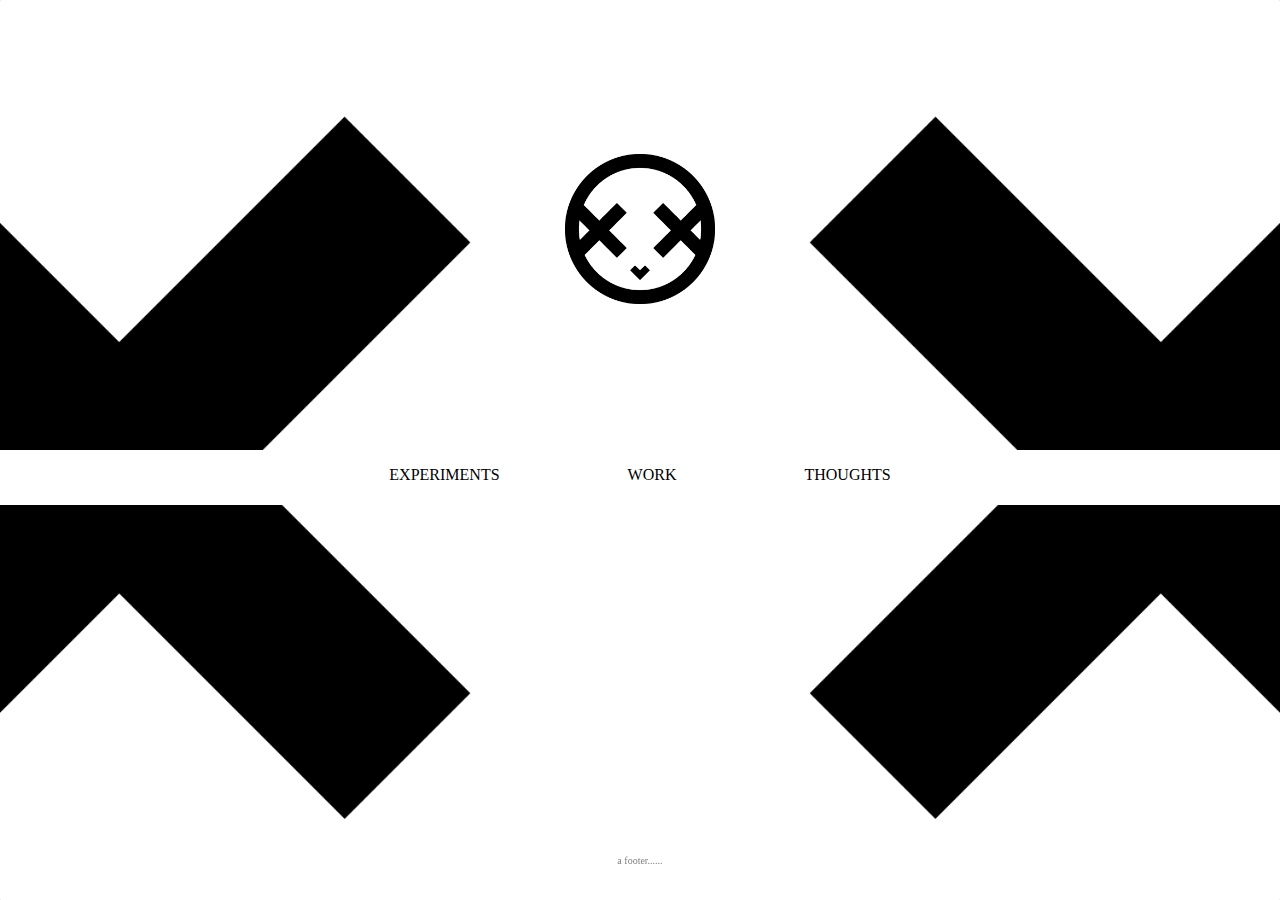
<file: index.html>
<!DOCTYPE html>
<html>
<head>
	<title>Nicole Amidon</title>
	<link rel="stylesheet" type="text/css" href="style.css">
</head>
<body>

	<div class="container">
		<img src="assets/little_dude_icon_4.png" class="dudeIcon">
		<div class = "navbar center">
			<ul>
				<li><a href="experiments.html">EXPERIMENTS</a></li>
				<li><a href="work.html">WORK</a></li>
				<li><a href="thoughts.html">THOUGHTS</a></li>
			</ul>
		</div>
	</div>

	<footer>a footer......</footer>
</body>
</html>
</file>
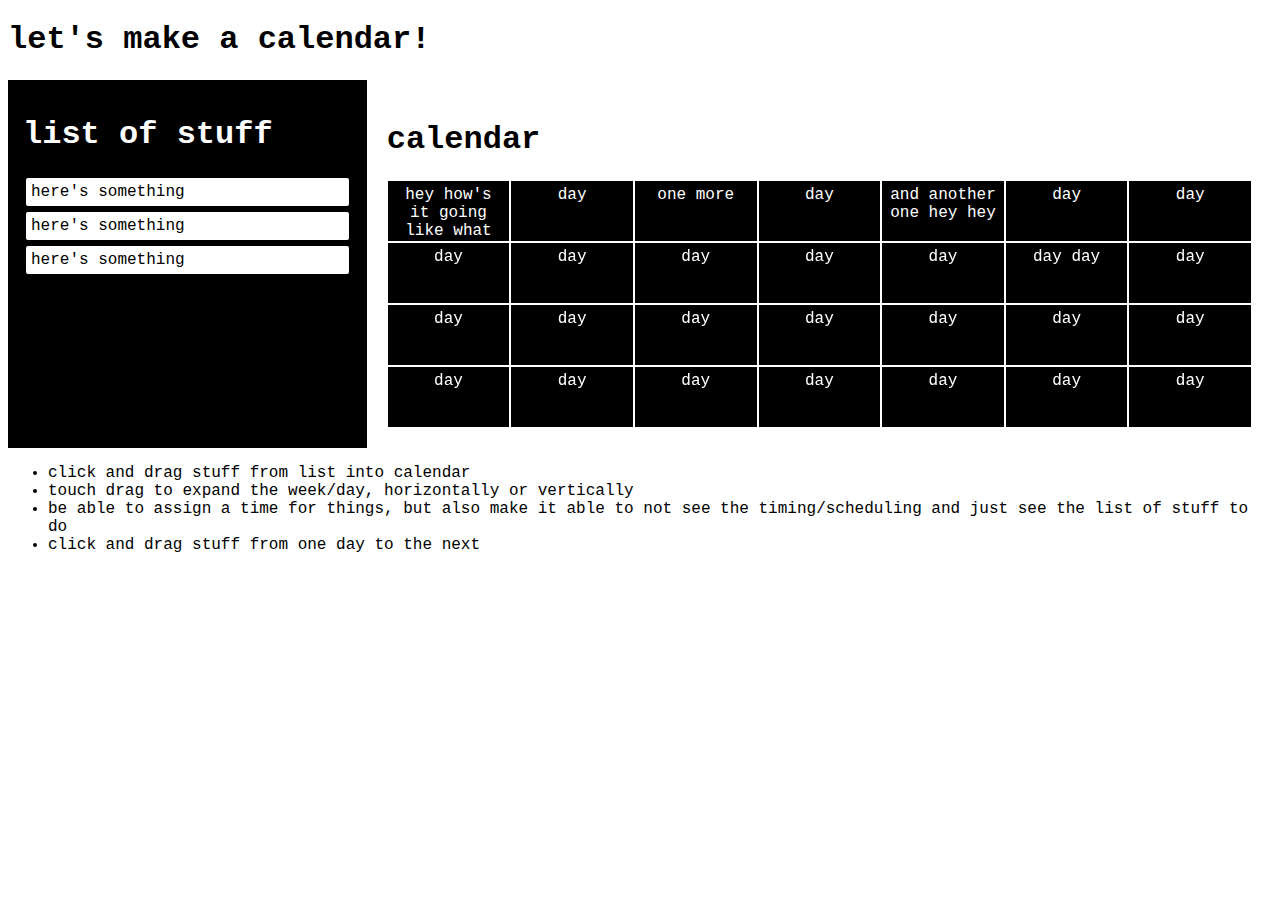
<file: calendar.html>
<!DOCTYPE html>
<html>
<head>
	<title>calendar</title>
	<link rel="stylesheet" type="text/css" href="css/calendar.css">
</head>
<body>
	<h1>let's make a calendar!</h1>

	<div class="container">

		<div class="toDoList">

			<h1>list of stuff</h1>
			<div class="listItem">here's something</div>
			<div class="listItem">here's something</div>
			<div class="listItem">here's something</div>

		</div>

		<div class="calendarBox">

			<h1>calendar</h1>

			<div class="week">
				<div class="day mon w1"> 
					hey how's it going like what damn here we are ooooookay
				</div>
				<div class="day tues w1">day</div>
				<div class="day wed w1">one more</div>
				<div class="day thur w1">day</div>
				<div class="day fri w1">and another one hey hey</div>
				<div class="day sat w1">day</div>
				<div class="day sun w1">day</div>
			</div>

			<div class="week">
				<div class="day mon w2">day</div>
				<div class="day tues w2">day</div>
				<div class="day wed w2">day</div>
				<div class="day thur w2">day</div>
				<div class="day fri w2">day</div>
				<div class="day sat w2">day day </div>
				<div class="day sun w2">day</div>
			</div>

			<div class="week">
				<div class="day mon w3">day</div>
				<div class="day tues w3">day</div>
				<div class="day wed w3">day</div>
				<div class="day thur w3">day</div>
				<div class="day fri w3">day</div>
				<div class="day sat w3">day</div>
				<div class="day sun w3">day</div>
			</div>

			<div class="week">
				<div class="day mon w4">day</div>
				<div class="day tues w4">day</div>
				<div class="day wed w4">day</div>
				<div class="day thur w4">day</div>
				<div class="day fri w4">day</div>
				<div class="day sat w4">day</div>
				<div class="day sun w4">day</div>
			</div>




		</div>

	</div>

	<div>
		<ul>
			<li>click and drag stuff from list into calendar</li>
			<li>touch drag to expand the week/day, horizontally or vertically</li>
			<li>be able to assign a time for things, but also make it able to not see the timing/scheduling and just see the list of stuff to do</li>
			<li>click and drag stuff from one day to the next</li>
		</ul>

	</div>

	<script type="text/javascript" src="js/calendar.js"></script>
</body>
</html>
</file>
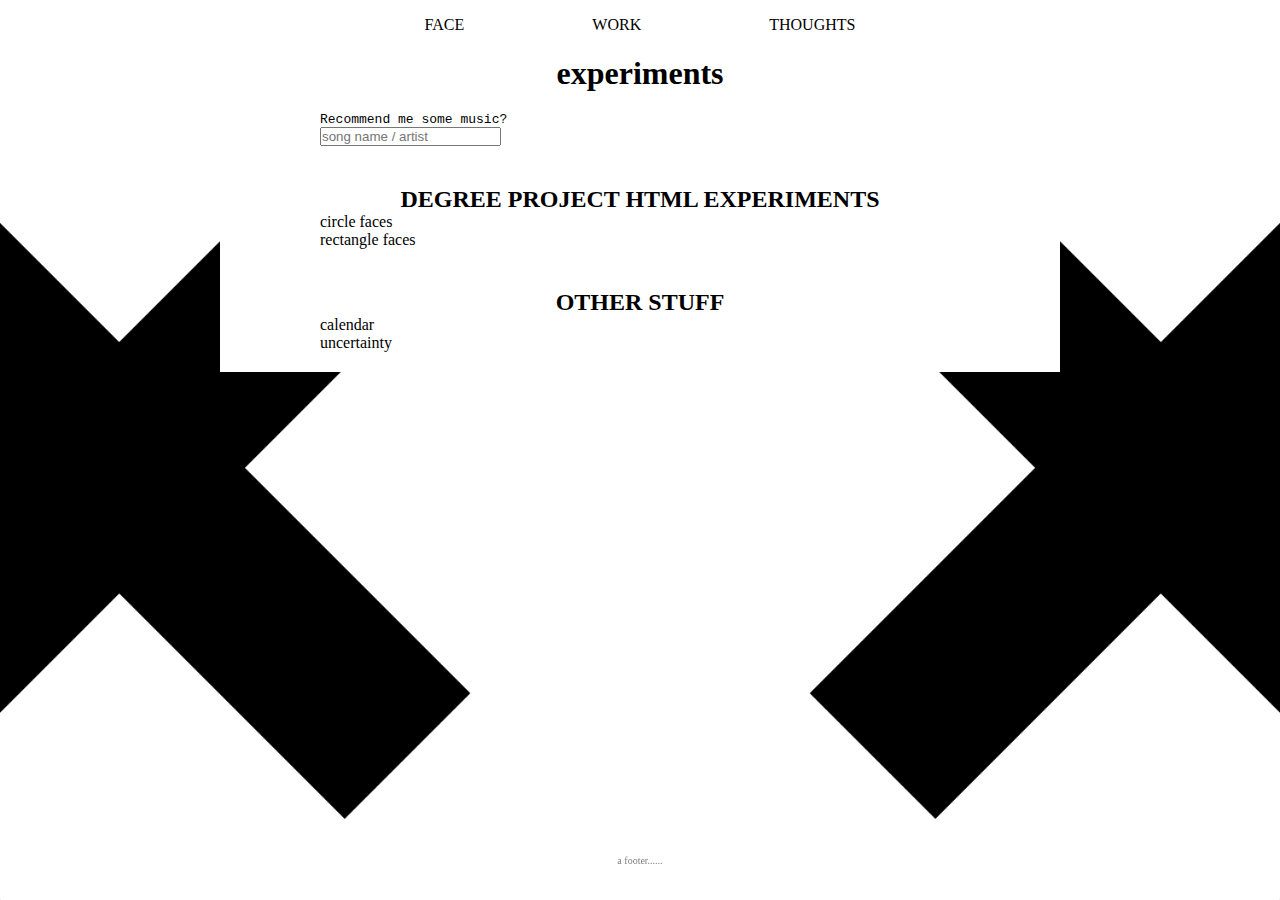
<file: experiments.html>
<!DOCTYPE html>
<html>
<head>
	<title>experiments</title>
	<link rel="stylesheet" type="text/css" href="style.css">
</head>
<body>

	<div class="container">
		<div class = "navbar">
			<ul>
				<li><a href="index.html">FACE</a></li>
				<li><a href="work.html">WORK</a></li>
				<li><a href="thoughts.html">THOUGHTS</a></li>
			</ul>
		</div>

		<h1>experiments</h1>

		<div class="thoughtEntry">
			<p>Recommend me some music?</p>
			<input placeholder="song name / artist">
		</div>

		<div class="thoughtEntry">
			<h2>DEGREE PROJECT HTML EXPERIMENTS</h2>
			<a href="experiment_faces/faces.html">circle faces</a><br>
			<a href="experiment_faces/faces1.html">rectangle faces</a>
		</div>

		<div class="thoughtEntry">
			<h2>OTHER STUFF</h2>
			<a href="calendar.html">calendar</a><br>
			<a href="uncertainty.html">uncertainty</a><br>
		</div>


	</div>

	<footer>a footer......</footer>
</body>
</html>
</file>
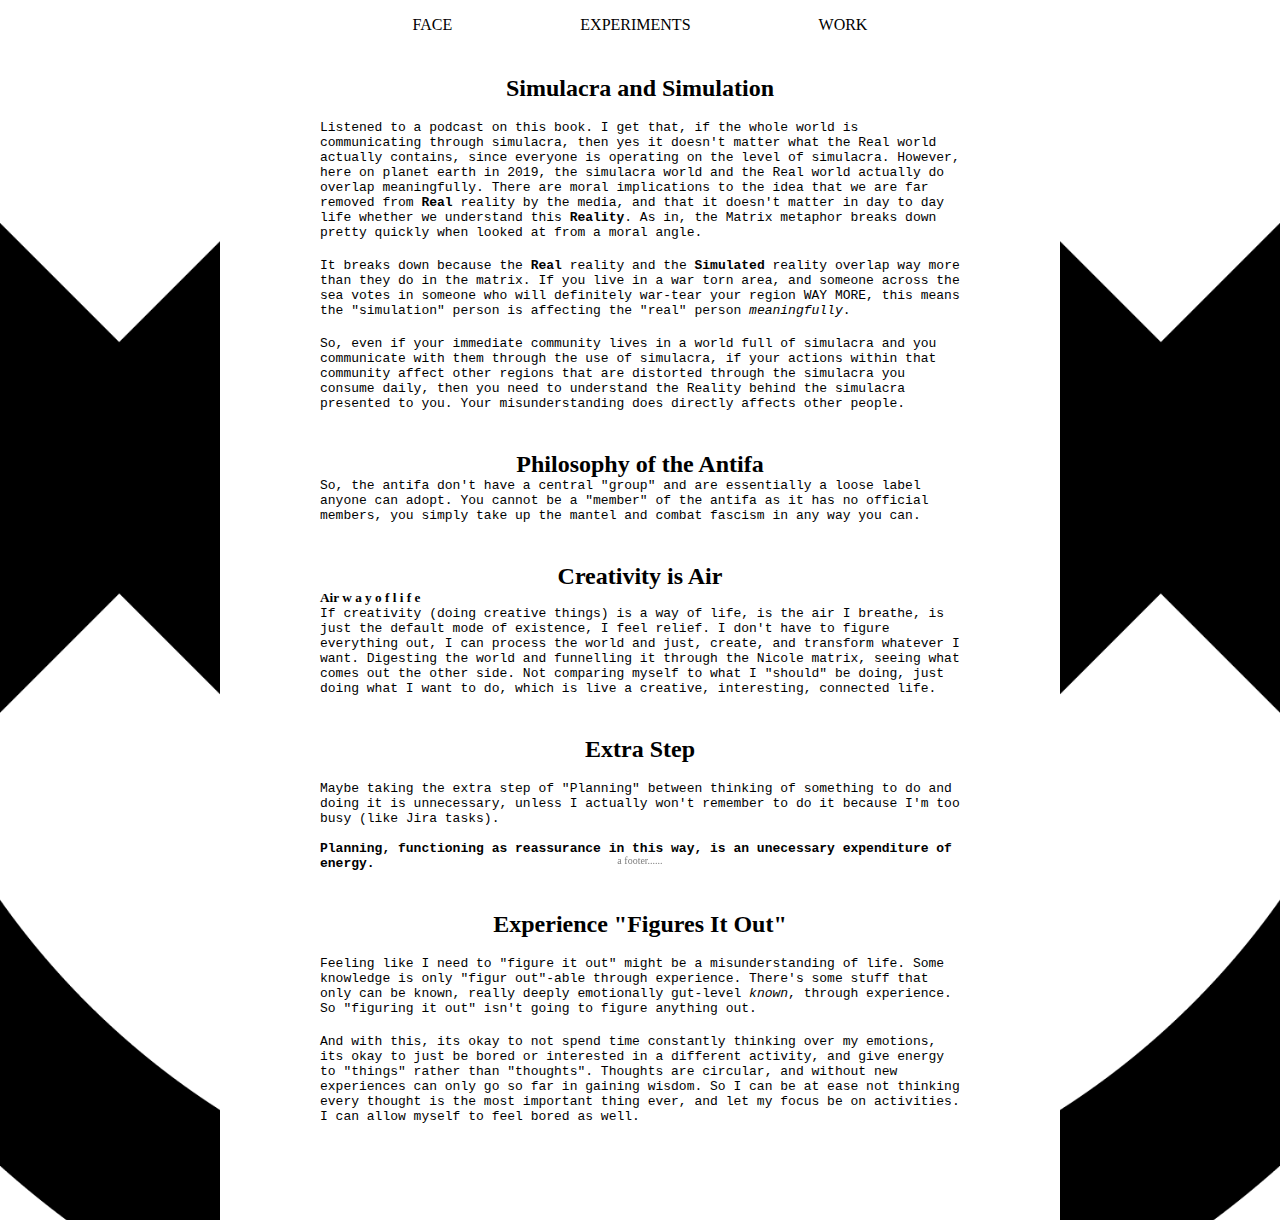
<file: thoughts.html>
<!DOCTYPE html>
<html>
<head>
	<title>thoughts</title>
	<link rel="stylesheet" type="text/css" href="style.css">	
</head>
<body>
	<div class="container">
		<div class = "navbar">
			<ul>
				<li><a href="index.html">FACE</a></li>
				<li><a href="experiments.html">EXPERIMENTS</a></li>
				<li><a href="work.html">WORK</a></li>
			</ul>
		</div>

		<div class="thoughtEntry">
			<h2>Simulacra and Simulation</h2>
			<br>
			<p>
				Listened to a <a href="https://www.youtube.com/watch?v=RCgoKIT0Ufc">podcast</a> on this <a href="https://en.wikipedia.org/wiki/Simulacra_and_Simulation">book</a>.  I get that, if the whole world is communicating through simulacra, then yes it doesn't matter what the Real world actually contains, since everyone is operating on the level of simulacra.  However, here on planet earth in 2019, the simulacra world and the Real world actually do overlap meaningfully.  There are moral implications to the idea that we are far removed from <b>Real</b> reality by the media, and that it doesn't matter in day to day life whether we understand this <b>Reality</b>.  As in, the Matrix metaphor breaks down pretty quickly when looked at from a moral angle.
			</p>
			<br>			
			<p>
				It breaks down because the <b>Real</b> reality and the <b>Simulated</b> reality overlap way more than they do in the matrix.  If you live in a war torn area, and someone across the sea votes in someone who will definitely war-tear your region WAY MORE, this means the "simulation" person is affecting the "real" person <i>meaningfully</i>.  
			</p>
			<br>
			<p>
				So, even if your immediate community lives in a world full of simulacra and you communicate with them through the use of simulacra, if your actions within that community affect other regions that are distorted through the simulacra you consume daily, then you need to understand the Reality behind the simulacra presented to you.  Your misunderstanding does directly affects other people.
			</p>
		</div>

		<div class="thoughtEntry">
			<h2>Philosophy of the Antifa</h2>

			<p>So, the antifa don't have a central "group" and are essentially a loose label anyone can adopt.  You cannot be a "member" of the antifa as it has no official members, you simply take up the mantel and combat fascism in any way you can.<p>

		</div>
		<div class="thoughtEntry">
			<h2>Creativity is Air</h2>

			<h5>Air w a y o f l i f e</h5>
			<p>If creativity (doing creative things) is a way of life, is the air I breathe, is just the default mode of existence, I feel relief.  I don't have to figure everything out, I can process the world and just, create, and transform whatever I want.  Digesting the world and funnelling it through the Nicole matrix, seeing what comes out the other side.  Not comparing myself to what I "should" be doing, just doing what I want to do, which is live a creative, interesting, connected life.<p>

		</div>
		<div class="thoughtEntry">
			<h2>Extra Step</h2>
			<br>
			<p>Maybe taking the extra step of "Planning" between thinking of something to do and doing it is unnecessary, unless I actually won't remember to do it because I'm too busy (like Jira tasks).<p>
			<br>
			<p><b>Planning, functioning as reassurance in this way, is an unecessary expenditure of energy.</b></p>
		</div>
		<div class="thoughtEntry">
			<h2>Experience "Figures It Out"</h2>
			<br>
			<p>Feeling like I need to "figure it out" might be a misunderstanding of life.  Some knowledge is only "figur out"-able through experience.  There's some stuff that only can be known, really deeply emotionally gut-level <i>known</i>, through experience.  So "figuring it out" isn't going to figure anything out.</p>
			<br>
			<p>And with this, its okay to not spend time constantly thinking over my emotions, its okay to just be bored or interested in a different activity, and give energy to "things" rather than "thoughts".  Thoughts are circular, and without new experiences can only go so far in gaining wisdom.  So I can be at ease not thinking every thought is the most important thing ever, and let my focus be on activities.  I can allow myself to feel bored as well.</p>
			
		</div>

		<div class="thoughtEntry">
			<br>
			<br>
		</div>
	</div>


	<footer>a footer......</footer>
</body>
</html>
</file>
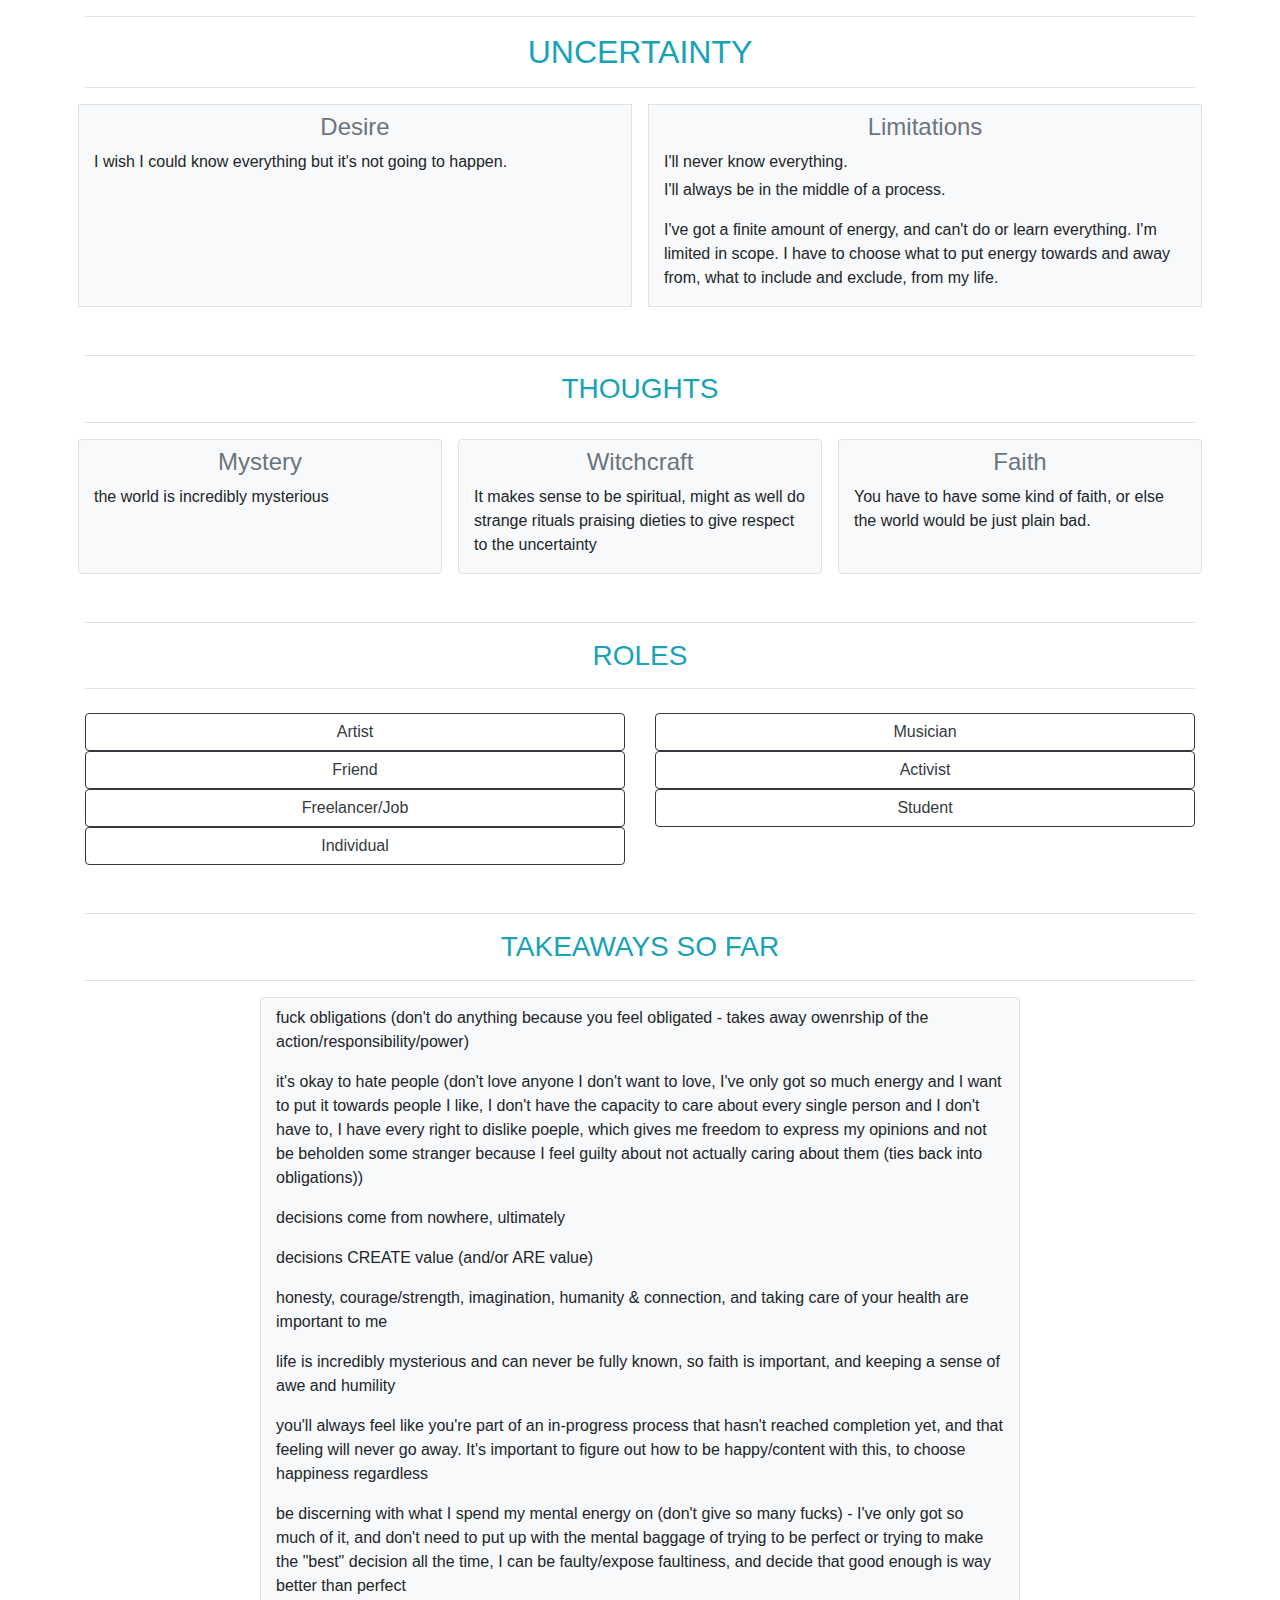
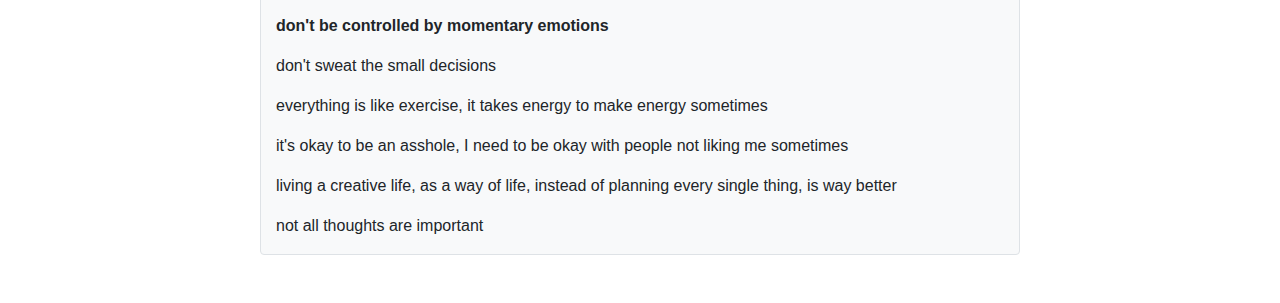
<file: uncertainty.html>
<!DOCTYPE html>
<html>
<head>
	<title>uncertainty</title>
	<link href="css/bootstrap.min.css" rel="stylesheet">
	<style type="text/css">


	</style>
</head>
<body>

	<div class="container">
		
		<h2 class="text-center border-bottom border-top py-3 my-3 text-info">UNCERTAINTY</h2>

		<div class="row">
			<div class="col mx-2 pt-2 bg-light border">
				<h4 class="text-center text-secondary">Desire</h4>
				<p>I wish I could know everything but it's not going to happen.</p>
			</div>
			<div class="col mx-2 pt-2 bg-light border">
				<h4 class="text-center text-secondary">Limitations</h4>
				<p class="mb-1">I'll never know everything.</p>
				<p>I'll always be in the middle of a process.</p>
				<p>I've got a finite amount of energy, and can't do or learn everything.  I'm limited in scope.  I have to choose what to put energy towards and away from, what to include and exclude, from my life.</p>
			</div>
		</div>






		<h3 class="text-center border-bottom border-top py-3 mb-3 mt-5 text-info">THOUGHTS</h3>

		<div class="row">
			<div class="col mx-2 pt-2 bg-light rounded border">
				<h4 class="text-center text-secondary">Mystery</h4>
				<p>the world is incredibly mysterious</p>
			</div>
			<div class="col mx-2 pt-2 bg-light rounded border">
				<h4 class="text-center text-secondary">Witchcraft</h4>
				<p>It makes sense to be spiritual, might as well do strange rituals praising dieties to give respect to the uncertainty</p>
			</div>
			<div class="col mx-2 pt-2 bg-light rounded border">
				<h4 class="text-center text-secondary">Faith</h4>
				<p>You have to have some kind of faith, or else the world would be just plain bad.</p>
			</div>
		</div>

	



		<h3 class="text-center border-bottom border-top py-3 mb-3 mt-5 text-info">ROLES</h3>

		<div class="row mt-3">
			
		</div>
	 
	 	<div class="row mt-2">
	 		<div class="col-md-6 mx-auto">

	 			<a class="btn btn-block btn-outline-dark" data-toggle="collapse" href="#artist" role="button" aria-expanded="false" aria-controls="collapseExample">
			    Artist
			  	</a>
				<div class="collapse" id="artist">
				  <div class="mt-2">
				  	<ul>
				  		<li>imagination</li>
				  		<li>drawing</li>
				  		<li>weird projects</li>
				  		<li>performance</li>
				  		<li>tech and performance</li>
				  		<li>coding</li>
				  		<li>collaborative projects</li>
				  		<li>anatomy</li>
				  		<li>Artisan's Asylum</li>
				  	</ul>
				  </div>
				</div>	

	 			<a class="btn btn-block btn-outline-dark" data-toggle="collapse" href="#friend" role="button" aria-expanded="false" aria-controls="collapseExample">
			    	Friend
			  	</a>
				<div class="collapse" id="friend">
				  <div class="mt-2">
				  	<ul>
				  		<li>all of my friends</li>
				  		<li>building trust</li>
				  		<li>being honest & authentic</li>
				  		<li>caring about people for who they are</li>
				  		<li>unconditional love for some</li>
				  		<li>holding people to a high standard</li>
				  		<li>being proactive about building friendships</li>
				  	</ul>
				  </div>
				</div>

				<a class="btn btn-block btn-outline-dark" data-toggle="collapse" href="#freelancer" role="button" aria-expanded="false" aria-controls="collapseExample">
			    	Freelancer/Job
			  	</a>
				<div class="collapse" id="freelancer">
				  <div class="mt-2">
				  	<ul>
				  		<li>ATC project</li>
				  		<li>my cousin's album art</li>
				  		<li>Harmonix work</li>
				  		<li>unreal</li>
				  		<li>coding</li>
				  		<li>web development maybe eventually</li>
				  		<li>motion graphics</li>
				  		<li>more music videos</li>
				  		<li>selling jewelry</li>
				  	</ul>
				  </div>
				</div>

				<a class="btn btn-block btn-outline-dark" data-toggle="collapse" href="#individual" role="button" aria-expanded="false" aria-controls="collapseExample">
			    	Individual
			  	</a>
				<div class="collapse" id="individual">
				  <div class="mt-2">
				  	<ul>
				  		<li>exercising</li>
				  		<li>eating well</li>
				  		<li>relaxing</li>
				  		<li>having fun</li>
				  		<li>deciding on my priorities</li>
				  	</ul>
				  </div>
				</div>


	 		</div>
	 		<div class="col-md-6 mx-auto">
	 			
	 			<a class="btn btn-block btn-outline-dark" data-toggle="collapse" href="#musician" role="button" aria-expanded="false" aria-controls="collapseExample">
			    	Musician
			  	</a>
				<div class="collapse" id="musician">
				  <div class="mt-2">
				  	<ul>
				  		<li>playing out with people</li>
				  		<li>practicing piano/guitar</li>
				  		<li>playing with Nicky</li>
				  		<li>playing at open mics</li>
				  		<li>going to house shows</li>
				  		<li>performing</li>
				  	</ul>
				  </div>
				</div>

	 			<a class="btn btn-block btn-outline-dark" data-toggle="collapse" href="#activist" role="button" aria-expanded="false" aria-controls="collapseExample">
			    	Activist
			  	</a>
				<div class="collapse" id="activist">
				  <div class="mt-2">
				  	<ul>
				  		<li>learning Marx</li>
				  		<li>checking out DSA</li>
				  		<li>donating to good causes</li>
				  		<li>keeping up with the news</li>
				  		<li>going to protests</li>
				  		<li>voting</li>
				  		<li>being involved with people trying to make changes</li>
				  		<li>organizing people</li>
				  		<li>organizing organizations I'm part of to be egalitarian</li>
				  		<li>learning different ways to structure the economy and other stuff to solve our problems</li>
				  	</ul>
				  </div>
				</div>

	 			<a class="btn btn-block btn-outline-dark" data-toggle="collapse" href="#student" role="button" aria-expanded="false" aria-controls="collapseExample">
			    	Student
			  	</a>
				<div class="collapse" id="student">
				  <div class="mt-2">
				  	<ul>
				  		<li>reading interesting books about all kinds</li>
				  		<li>reading philosophy</li>
				  		<li>doing youtube deep dives</li>
				  		<li>thinking critically</li>
				  		<li>writing clearly and engagingly</li>
				  		<li>interesting conversations and viewpoints</li>
				  		<li>sharing ideas</li>
				  		<li>engaging with others about ideas</li>
				  		<li>mentorship/apprenticeship</li>
				  		<li>investigating randoms subjects</li>
				  	</ul>
				  </div>
				</div>
	 		</div>
	 	</div>

	 	<h3 class="text-center border-bottom border-top py-3 mb-3 mt-5 text-info">TAKEAWAYS SO FAR</h3>

		<div class="row">
			<div class="col-8 mx-auto pt-2 bg-light rounded border">
				<p>
					fuck obligations (don't do anything because you feel obligated - takes 	 away owenrship of the action/responsibility/power)
				</p>
				<p>	
					it's okay to hate people (don't love anyone I don't want to love, I've only got so much energy and I want to put it towards people I like, I don't have the capacity to care about every single person and I don't have to, I have every right to dislike poeple, which gives me freedom to express my opinions and not be beholden some stranger because I feel guilty about not actually caring about them (ties back into obligations))
				</p>
				<p>
					decisions come from nowhere, ultimately
				</p>
				<p>
					decisions CREATE value (and/or ARE value)
				</p>
				<p>
					honesty, courage/strength, imagination, humanity & connection, and taking care of your health are important to me
				</p>
				<p>
					life is incredibly mysterious and can never be fully known, so faith is important, and keeping a sense of awe and humility
				</p>
				<p>
					you'll always feel like you're part of an in-progress process that hasn't reached completion yet, and that feeling will never go away.  It's important to figure out how to be happy/content with this, to choose happiness regardless
				</p>
				<p>
					be discerning with what I spend my mental energy on (don't give so many fucks) - I've only got so much of it, and don't need to put up with the mental baggage of trying to be perfect or trying to make the "best" decision all the time, I can be faulty/expose faultiness, and decide that good enough is way better than perfect
				</p>
				<p>
					<strong>don't be controlled by momentary emotions</strong>
				</p>
				<p>
					don't sweat the small decisions
				</p>
				<p>
					everything is like exercise, it takes energy to make energy sometimes
				</p>
				<p>
					it's okay to be an asshole, I need to be okay with people not liking me sometimes
				</p>
				<p>
					living a creative life, as a way of life, instead of planning every single thing, is way better
				</p>
				<p>
					not all thoughts are important
				</p>
			</div>
		</div>

		<div class="my-5"></div>

	</div>

	<script src="https://code.jquery.com/jquery-3.2.1.slim.min.js" integrity="sha384-KJ3o2DKtIkvYIK3UENzmM7KCkRr/rE9/Qpg6aAZGJwFDMVNA/GpGFF93hXpG5KkN" crossorigin="anonymous"></script>
	<script src="https://cdnjs.cloudflare.com/ajax/libs/popper.js/1.12.9/umd/popper.min.js" integrity="sha384-ApNbgh9B+Y1QKtv3Rn7W3mgPxhU9K/ScQsAP7hUibX39j7fakFPskvXusvfa0b4Q" crossorigin="anonymous"></script>
	<script src="https://maxcdn.bootstrapcdn.com/bootstrap/4.0.0/js/bootstrap.min.js" integrity="sha384-JZR6Spejh4U02d8jOt6vLEHfe/JQGiRRSQQxSfFWpi1MquVdAyjUar5+76PVCmYl" crossorigin="anonymous"></script>
</body>
</html>
</file>
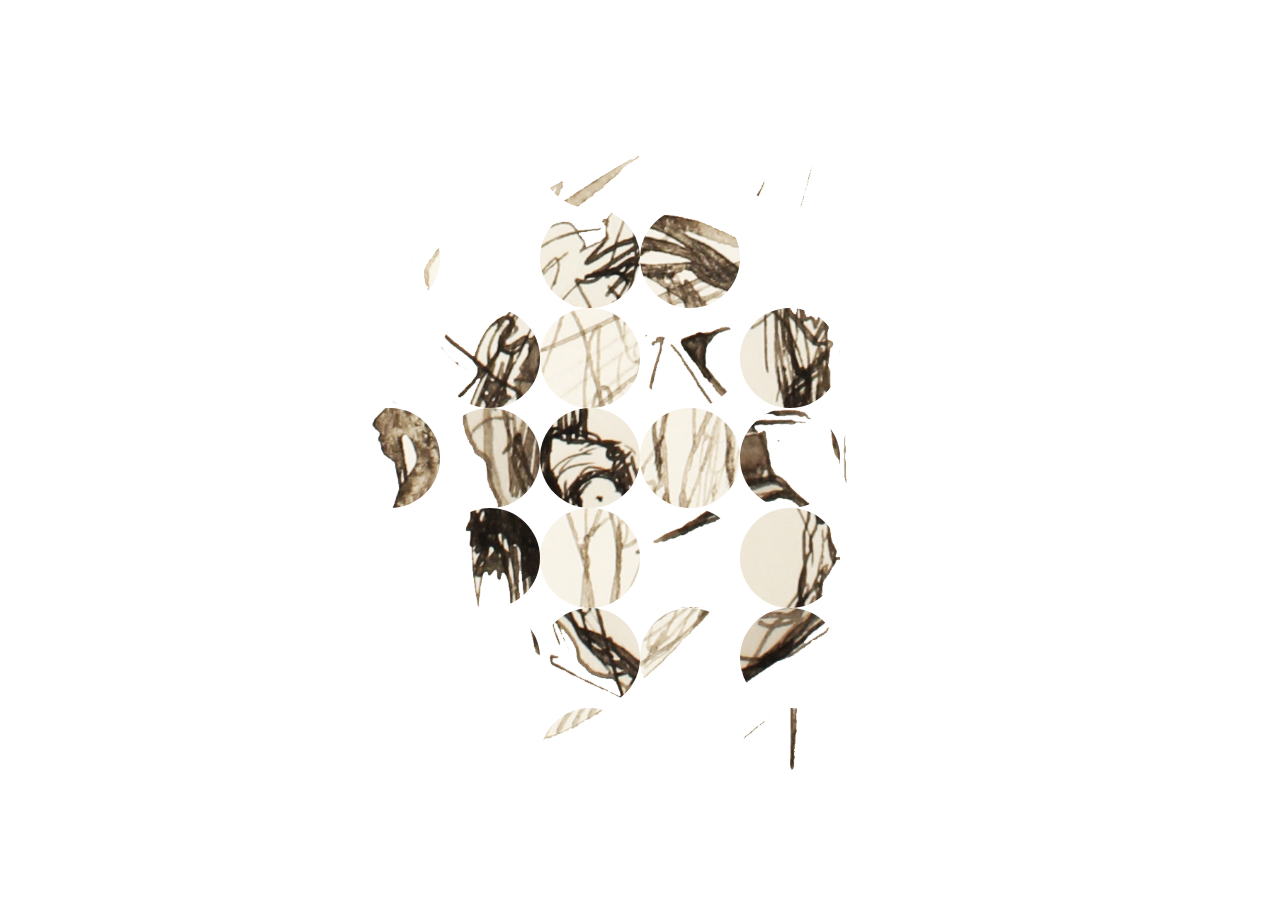
<file: experiment_faces/faces.html>
<!DOCTYPE html>
<html>

<head>
	<title>oh man</title>
	<link rel="stylesheet" type="text/css" href="faces.css">
</head>

<body>
<table>
  <tr>
    <th>
		<div id="thisone">
		</div>
		<div id="thatone">
		</div>
		<div id="thisone">
		</div>
		<div id="thatone">
		</div>
		<div id="thisone">
		</div>
		<div id="thatone">
		</div>
		<div id="thisone">
		</div>
		<div id="thatone">
		</div>
		<div id="thisone">
		</div>
    </th>
    <th>
		<div id="thatone">
		</div>
		<div id="anotherone">
		</div>
		<div id="thatone">
		</div>
		<div id="anotherone">
		</div>
		<div id="thatone">
		</div>
		<div id="anotherone">
		</div>
		<div id="thatone">
		</div>
		<div id="anotherone">
		</div>
		<div id="thatone">
		</div>
    </th>
    <th>
		<div id="anotherone">
		</div>
		<div id="thisone">
		</div>
		<div id="anotherone">
		</div>
		<div id="thisone">
		</div>
		<div id="anotherone">
		</div>
		<div id="thisone">
		</div>
		<div id="anotherone">
		</div>
		<div id="thisone">
		</div>
		<div id="anotherone">
		</div>
    </th>
    <th>
		<div id="thisone">
		</div>
		<div id="thatone">
		</div>
		<div id="thisone">
		</div>
		<div id="thatone">
		</div>
		<div id="thisone">
		</div>
		<div id="thatone">
		</div>
		<div id="thisone">
		</div>
		<div id="thatone">
		</div>
		<div id="thisone">
		</div>
    </th>
    <th>
		<div id="thatone">
		</div>
		<div id="anotherone">
		</div>
		<div id="thatone">
		</div>
		<div id="anotherone">
		</div>
		<div id="thatone">
		</div>
		<div id="anotherone">
		</div>
		<div id="thatone">
		</div>
		<div id="anotherone">
		</div>
		<div id="thatone">
		</div>
    </th>
    <th>
		<div id="anotherone">
		</div>
		<div id="thisone">
		</div>
		<div id="anotherone">
		</div>
		<div id="thisone">
		</div>
		<div id="anotherone">
		</div>
		<div id="thisone">
		</div>
		<div id="anotherone">
		</div>
		<div id="thisone">
		</div>
		<div id="anotherone">
		</div>
    </th>


  </tr>
 </table>
</body>

</html>
</file>
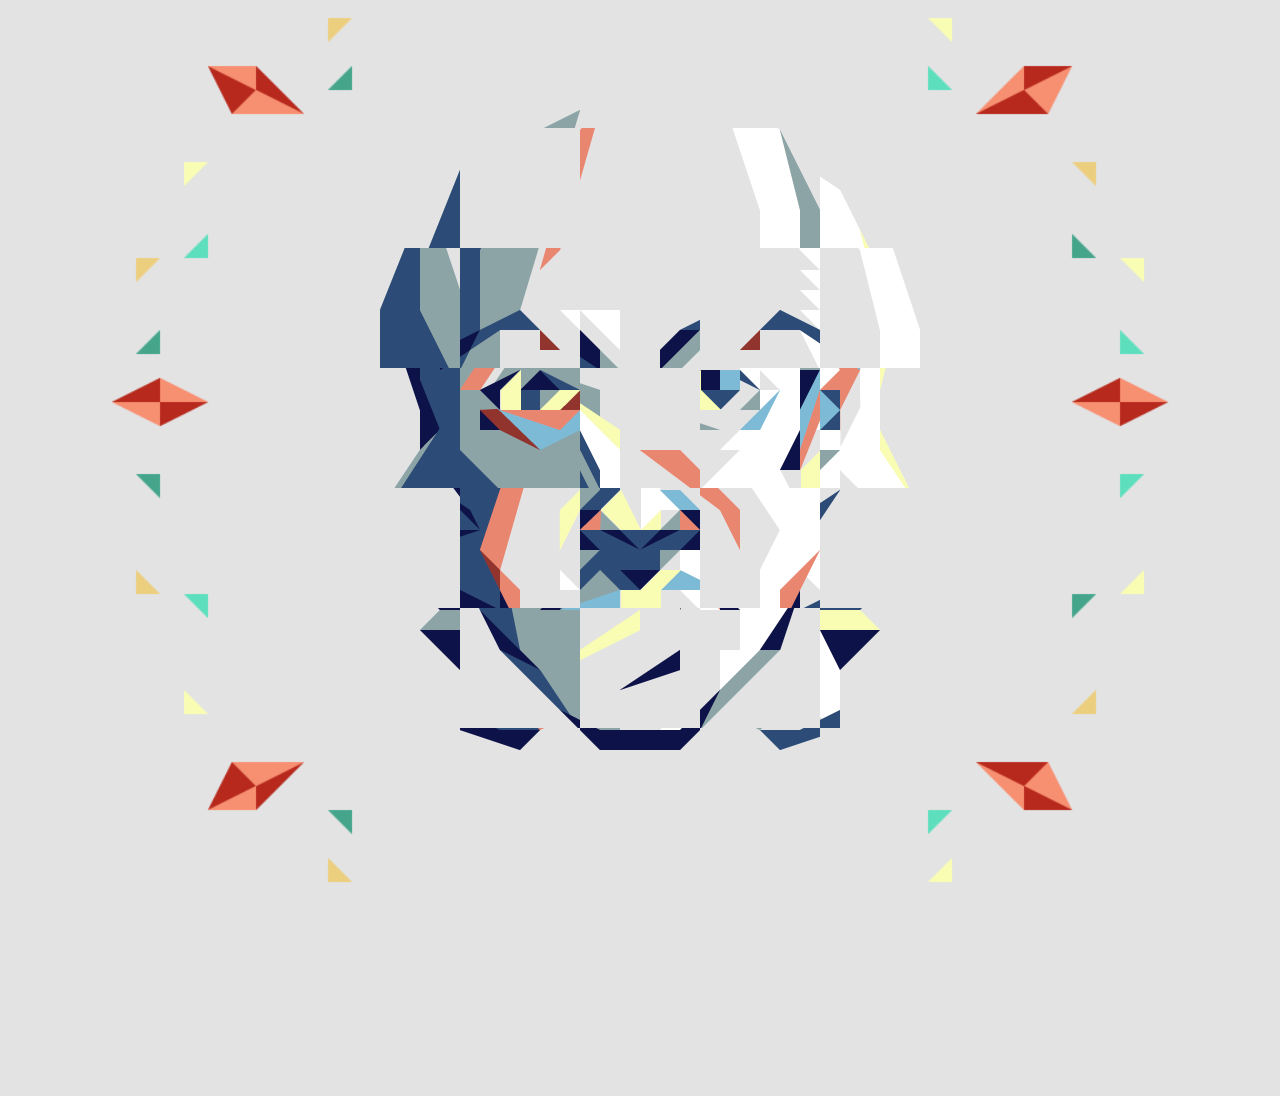
<file: experiment_faces/faces1.html>
<!DOCTYPE html>
<html>

<head>
	<title>oh man</title>
	<link rel="stylesheet" type="text/css" href="faces3.css">
</head>

<body>
<table>
  <tr>
    <th>
		<div id="rightface">
		</div>
		<div id="leftface">
		</div>
		<div id="rightface">
		</div>
		<div id="leftface">
		</div>
		<div id="rightface">
		</div>
		<div id="leftface">
		</div>
		<div id="rightface">
		</div>
		<div id="leftface">
		</div>
		<div id="rightface">
		</div>
    </th>
    <th>
		<div id="leftface">
		</div>
		<div id="straightface">
		</div>
		<div id="leftface">
		</div>
		<div id="straightface">
		</div>
		<div id="leftface">
		</div>
		<div id="straightface">
		</div>
		<div id="leftface">
		</div>
		<div id="straightface">
		</div>
		<div id="leftface">
		</div>
    </th>
    <th>
		<div id="straightface">
		</div>
		<div id="leftface">
		</div>
		<div id="straightface">
		</div>
		<div id="rightface">
		</div>
		<div id="straightface">
		</div>
		<div id="leftface">
		</div>
		<div id="straightface">
		</div>
		<div id="rightface">
		</div>
		<div id="straightface">
		</div>
    </th>
    <th>
		<div id="rightface">
		</div>
		<div id="straightface">
		</div>
		<div id="rightface">
		</div>
		<div id="straightface">
		</div>
		<div id="rightface">
		</div>
		<div id="straightface">
		</div>
		<div id="rightface">
		</div>
		<div id="straightface">
		</div>
		<div id="rightface">
		</div>
    </th>
    <th>
		<div id="leftface">
		</div>
		<div id="rightface">
		</div>
		<div id="leftface">
		</div>
		<div id="rightface">
		</div>
		<div id="leftface">
		</div>
		<div id="rightface">
		</div>
		<div id="leftface">
		</div>
		<div id="rightface">
		</div>
		<div id="leftface">
		</div>
    </th>
    <th>
		<div id="anotherone">
		</div>
		<div id="thisone">
		</div>
		<div id="anotherone">
		</div>
		<div id="thisone">
		</div>
		<div id="anotherone">
		</div>
		<div id="thisone">
		</div>
		<div id="anotherone">
		</div>
		<div id="thisone">
		</div>
		<div id="anotherone">
		</div>
    </th>


  </tr>
 </table>
</body>

</html>
</file>
<file: style.css>
* {
	margin: 0;
	padding: 0;
}

html {
	height: 100%;
}

body {
	margin: 0;
	font-family: Arial Black;
	color: black;
	background-image: url("assets/little_dude_icon_4.png");
	background-size: 1920px;
	background-position: center;
}

h1, h2, h3 {
	text-align: center;
}

p {
	font-family: Courier;
	font-size: 13px;
}

.container {
	width: 100%;
	height: 94%;
}

.dudeIcon {
	display: block;
	margin: 12% auto;
	width: 150px;
	height: 150px;
	transition: 20s;
}

.dudeIcon:hover {
	transform: scale(15);
}

.navbar {
	height: 55px;
	background-color: white;
}

.center {
	position: absolute;
	top:50%;
	width:100%;
}


ul {
	margin: 0;
	list-style: none;
	padding: 0px;
	display: flex;
	justify-content: center;

}

ul li {
	float: left;
	text-decoration: none;
	text-align: center;
	margin: 1em 5%;
	padding: 0;
	transition: 0.2s;
}

a {
	display: inline-block;
	text-decoration: none;
	transition: 0.05s;
}

a:link {
		color: black;
}

a:visited {
	color: gray;
}

a:hover {
	transform: scale(1.05);
	color:hotpink;
}

footer {
	position: fixed;
	top: 95%;
	height: 20px;
	width:100%;
	font-size: 10px;
	color: gray;
	text-align: center;
}



/*CSS FOR WORK PAGE*/

.smallImgContainer {
			width:80%;
			margin: 0 auto;
			display: flex;
			flex-wrap: wrap;
			justify-content: center;
}

.smallImg {
	display: block;
	align-self: center;
	margin:5px;
	border-radius: 7px;
	width:150px;
	transition: 0.1s;
}

.smallImg:hover {
	opacity:0.85;
	cursor: pointer;
}

.modalContainer {
	display:none;
	position:fixed;
	left:0;
	top:0;
	background-color: rgba(0,0,0,0.8);
	padding:40px 0;
	width:100%;
	height:100%;
	overflow:auto;
}

.modalImg {
	display: block;
	margin: auto;
	width:auto;
	max-width: 1000px;
}

.modalText {
	font-family: arial;
	color: #999;
	height:150px;
	max-width:1000px;
	margin:0 auto;
	padding-top:10px;
	padding-left:15px;
}

.closer {
	max-width:1000px;
	margin: 0 auto;
	text-align:right;
	color:#999;
	font-size:30px;
}

.closeSymbol:hover {
	color:#fff;
	cursor: pointer;
}

.arrows {
	color:#999;
	text-align: center;
	font-size:20px;
	cursor: pointer;
	width: 25px;
	border-radius:10px;
	position: absolute;
	top: 50%;
	transition:0.2s;
}

.arrows:hover {
	color:#fff;
	background-color:black;
}

#next {
	right: 10px;
}

#prev {
	left: 10px;
}


/*CSS FOR THOUGHTS PAGE*/

.hide {
	display:none;
}

.thoughtEntry {
	margin: 0 auto;
	height: 100%;
	width: 50%;
	background-color: white;
	padding: 20px 100px;
}
</file>
<file: css/calendar.css>
* {
	font-family: courier;
}

.container {
	display:flex;
	height:100%;
}

.toDoList {
	flex-grow: 1;
	display:flex;
	flex-direction: column;
	padding: 15px;
	background-color: black;
	color: white;
}

.listItem {
	margin:3px;
	padding:5px;
	border-radius:2px;
	background-color:white;
	color:black;
}

.listItem:hover {
	background-color: grey;
}

.calendarBox {
	flex-grow: 9;
	display: flex;
	flex-direction:column;
	padding: 20px;
	background-color: white;
}

.week {
	flex-direction:row;
	flex-grow:1;
	display:flex;
	align-items:center;
}

.day {
	flex-grow:1;
	width:10px;
	background-color: black;
	border-color:white;
	border-width:0.5px;
	border-style:solid;
	color:white;
	margin: 0;
	padding:5px;
	height: 50px;
	text-align:center;
	overflow:scroll;
	transition: 0.2s;
}

p {
	margin:0;
	text-overflow:hidden;
}

.day:hover {
	background-color:grey;
}

.widen {
	width:200px;
}

.heighten {
	height:200px;
}

#selectedDay {
	width:200px;
	height:200px;
	transition:0.2s;
}

#redOne {
	color:red;
}

#selectedWeek {

}
</file>
<file: experiment_faces/faces.css>
html {
	background: white no-repeat center fixed;
	-webkit-background-size: cover;
}

table {
	margin: auto;
	border-collapse: collapse;
}

th {
	padding: 0px;
}

#thisone {
	border-radius: 300px;
	width:100px;
	height:100px;
	background: url("images/side-face.png") fixed center no-repeat;
	background-size: 600px;
	margin: 0% auto;
	transition: width .5s, height .5s;
	transition-timing-function: ease;
}

#thisone:hover {
	width: 240px;
	height: 240px;
}

#thatone {
	border-radius: 300px;
	width:100px;
	height:100px;
	background: url("images/square-nose.png") fixed center no-repeat;
	background-size: 600px;
	margin: % auto;
	transition: width .5s, height .5s;
	transition-timing-function: ease;
}

#thatone:hover {
	width: 240px;
	height: 240px;
}

#anotherone {
	border-radius: 300px;
	width:100px;
	height:100px;
	background: url("images/surprise-face.png") fixed center no-repeat;
	background-size: 600px;
	margin: 0% auto;
	transition: width .5s, height .5s;
	transition-timing-function: ease;
}

#anotherone:hover {
	width: 240px;
	height: 240px;
}
</file>
<file: experiment_faces/faces3.css>
html {
	background: #E3E3E3 url("images/flourishes.png") no-repeat center fixed;
	-webkit-background-size: 1200px ;
}

table {
	margin: auto;
	border-collapse: collapse;
}

th {
	padding: 0px;
}

#leftface {
	border-radius: 0px;
	width:120px;
	height:120px;
	background: url("images/face2.png") fixed center no-repeat;
	background-size: 1000px;
	margin: 0px auto;
	transition: width .5s, height .5s;
	transition-timing-function: ease;
}

#leftface:hover {
	width: 120px;
	height: 225px;
}

#straightface {
	border-radius: 0px;
	width:120px;
	height:120px;
	background: url("images/face1.png") fixed center no-repeat;
	background-size: 1000px;
	margin: 0px auto;
	transition: width .5s, height .5s;
	transition-timing-function: ease;
}

#straightface:hover {
	width: 120px;
	height: 225px;
}

#rightface {
	border-radius: 0px;
	width:120px;
	height:120px;
	background: url("images/face3.png") fixed center no-repeat;
	background-size: 1000px;
	margin: 0px auto;
	transition: width .5s, height .5s;
	transition-timing-function: ease;
}

#rightface:hover {
	width: 120px;
	height: 225px;
}
</file>
